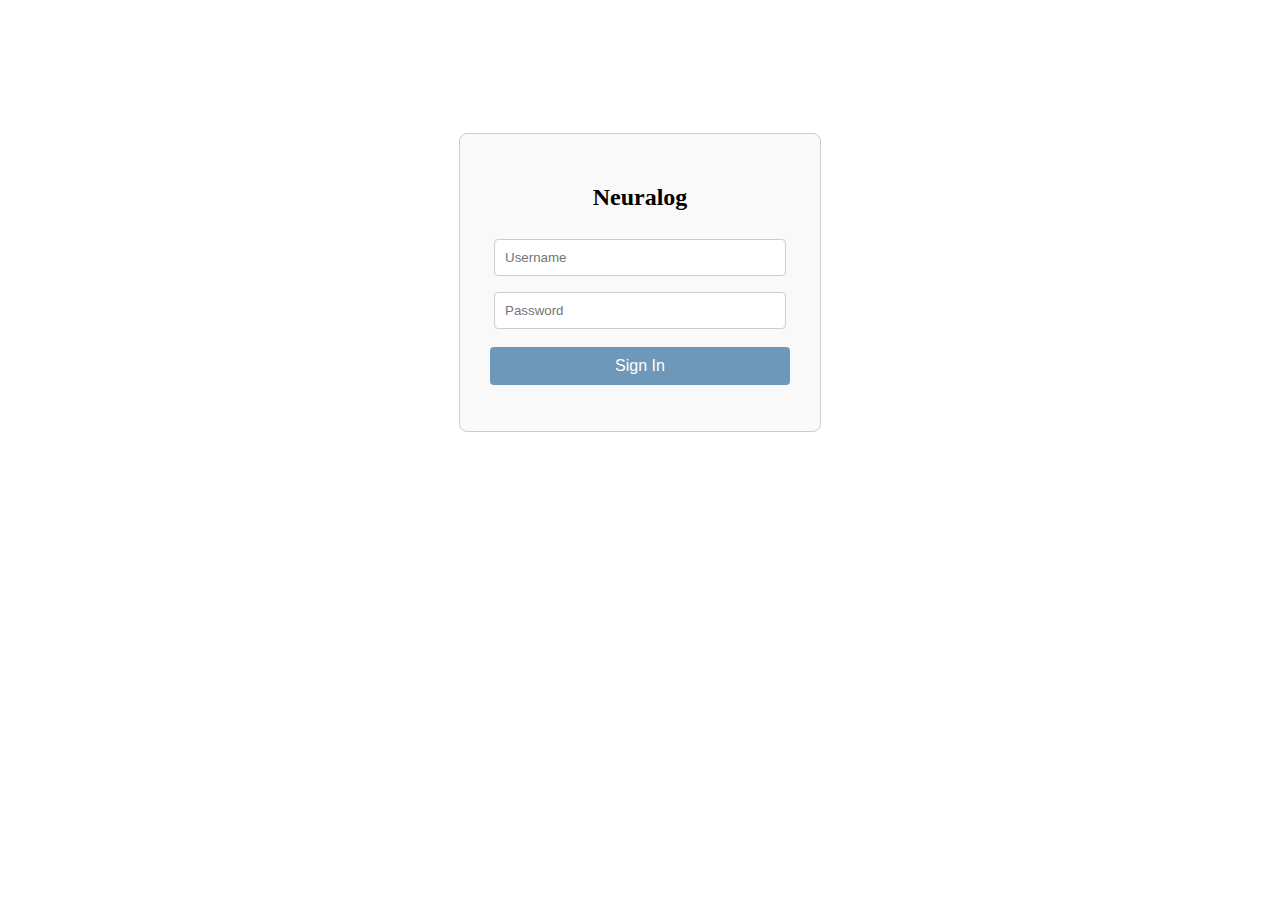
<file: index.html>
<!DOCTYPE html>
<html>
  <head>
    <title>Login</title>
    <link rel="stylesheet" href="a.signin.css" />
    <meta charset="UTF-8" />
    <meta name="viewport" content="width=device-width, initial-scale=1.0" />
  </head>
  
  <body>
    <div class="login-container">
      <h2>Neuralog</h2>
      <form id="loginForm">
        <input class="login-input" type="text" id="username" placeholder="Username" /><br />
        <input class="login-input" type="password" id="password" placeholder="Password" /><br />
      </form>
      <a href="b.intro.html"><button class="login-btn" type="submit">Sign In</button></a>
      <p id="loginMessage"></p>

     
    </div>

  </body>
</html>
</file>
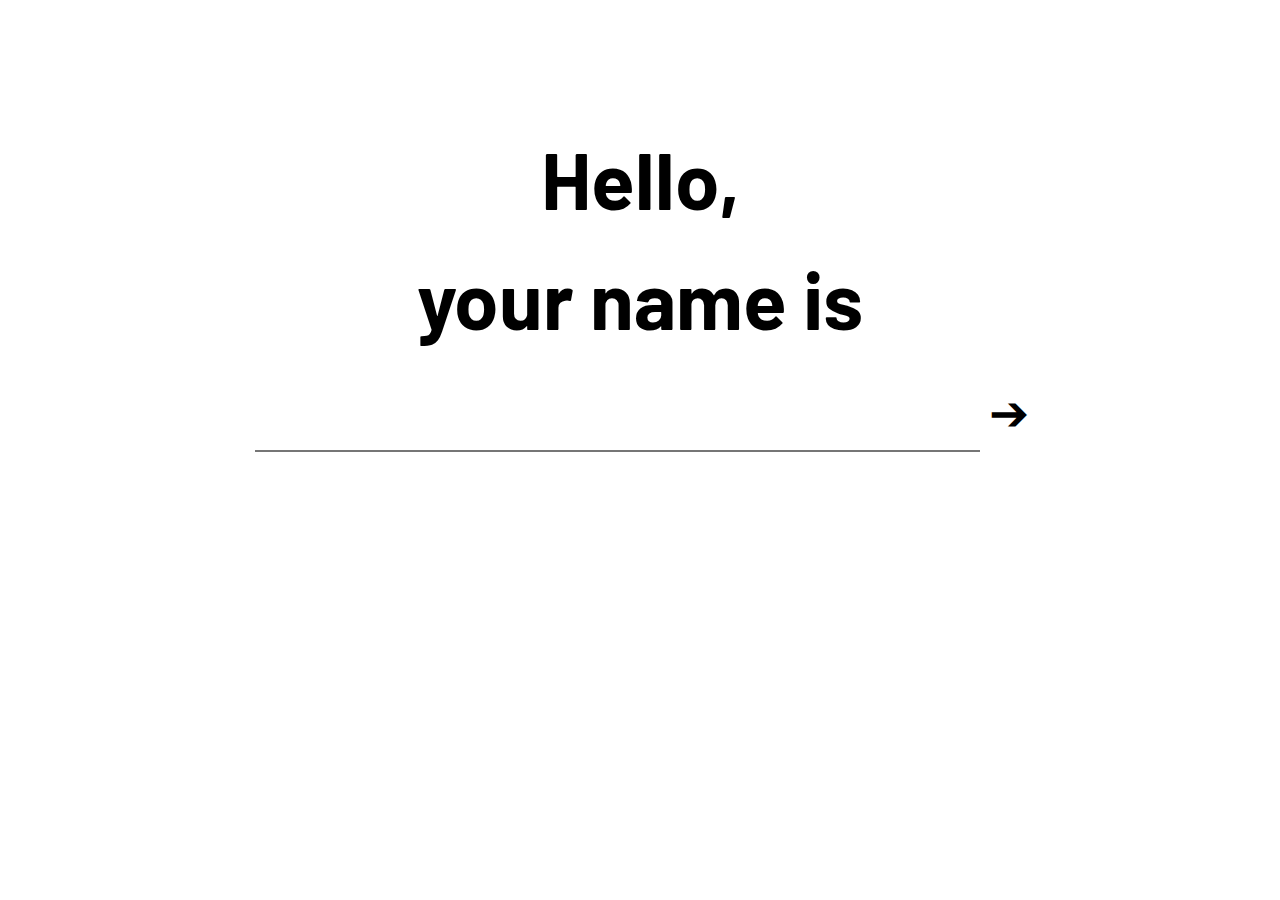
<file: b.intro.html>
<!DOCTYPE html>
<html>
<head>
    <meta charset="UTF-8">
    <meta name="viewport" content="width=device-width, initial-scale=1.0">
    <title></title>
    <link rel="stylesheet" href="b.intro.css" />
    <link href='https://fonts.googleapis.com/css?family=Barlow' rel='stylesheet'>
   <div class="login-container"><h1>Hello,</h1> <br> </div>

<div class="cool"><label>your name is</label> <br> <input class="login-input" type="text" id="Name" />
    

   <a href="navbar copy.html"><button>➔</button></a> 
</div>
</head>
<body>
    

</body>
</html>
</file>
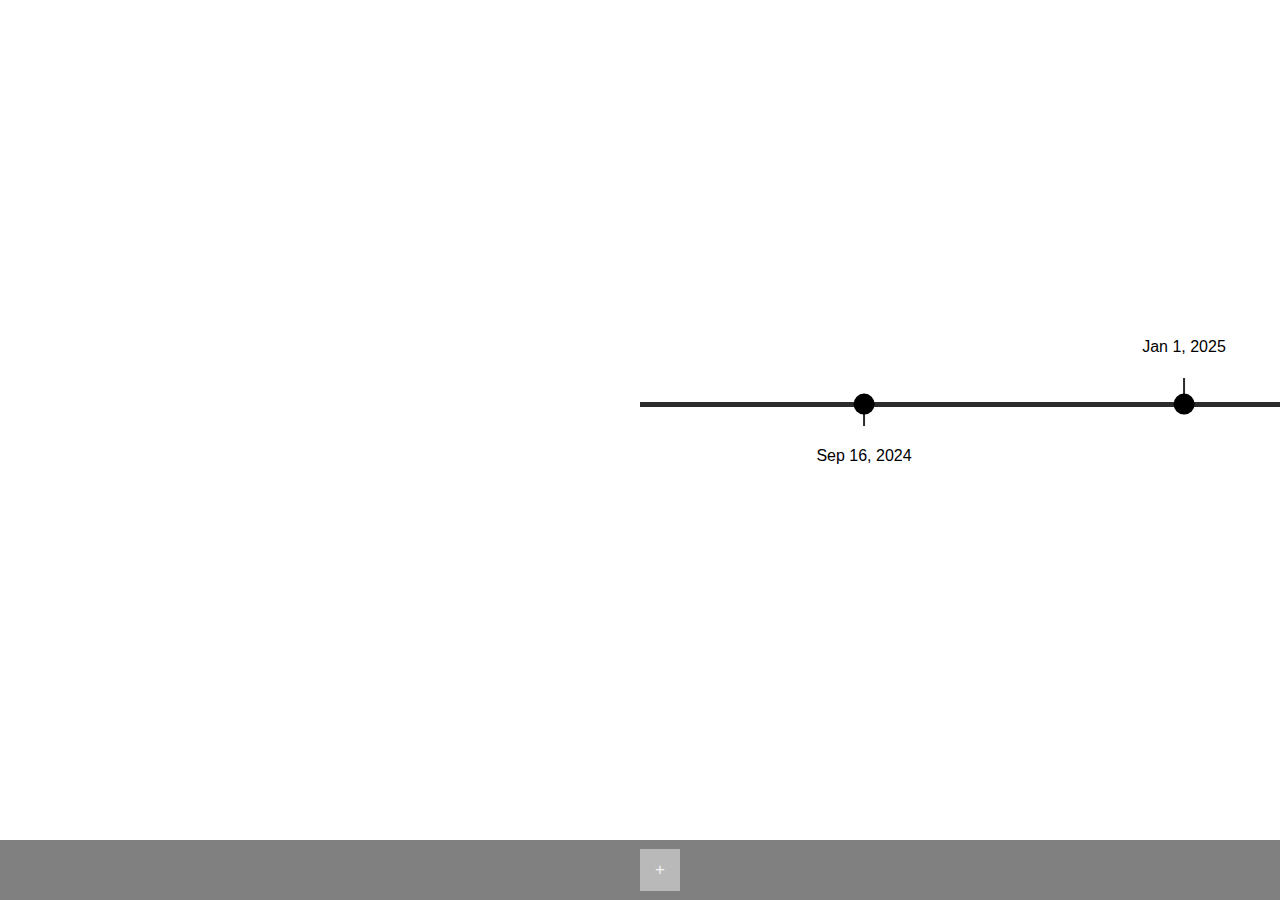
<file: c.timeline.html>
<!DOCTYPE html>
<html>
<head>
    <meta charset="UTF-8" />
     <meta name="viewport" content="width=device-width, initial-scale=1.0" />
    <meta http-equiv="X-UA-Compatible" content="ie=edge" />
    <title>title</title>
    <link rel="stylesheet" href="c.timeline.css" />

</head>
<body>






<container>
        <div class="timeline-wrapper">
        <ul class="timeline">
            <li data-date="Sep 16, 2024" class="event">
                <span class="title">Mother's Bday</span>
                <div class="data">
                    <h3>Day you've been waiting for.</h3>
                    <small>Sep 16, 2024</small>
                    
                    <p>Lorem ipsum dolor sit amet, consectetur 
                    adipiscing elit. Nulla convallis egestas rhoncus.</p>
                    <span class="close">Close</span>

            </li>
             <li data-date="Jan 1, 2025" class="event">
                <span class="title">Happy New Year</span>
                <div class="data">
                    <h3>Day you've been waiting for.</h3>
                    <small>Jan 1, 2025</small>
                    <p>Lorem ipsum dolor sit amet, consectetur 
                    adipiscing elit. Nulla convallis egestas rhoncus.</p>
                    <span class="close">Close</span>

            </li>
            <li data-date="Feb 14, 2025" class="event">
                <span class="title">Valentine's Day</span>
                <div class="data">
                    <h3>Day you've been waiting for.</h3>
                    <small>Feb 14, 2025</small>
                    <p>Lorem ipsum dolor sit amet, consectetur 
                    adipiscing elit. Nulla convallis egestas rhoncus.</p>
                    <span class="close">Close</span>

            </li>
            <li data-date="Feb 15, 2025" class="event">
                <span class="title">day 1</span>
                <div class="data">
                    <h3>Day you've been waiting for.</h3>
                    <small>Feb 15, 2025</small>
                    <p>Lorem ipsum dolor sit amet, consectetur 
                    adipiscing elit. Nulla convallis egestas rhoncus.</p>
                    <span class="close">Close</span>

            </li>
            <li data-date="Feb 16, 2025" class="event">
                <span class="title">day 2</span>
                <div class="data">
                    <h3>Day you've been waiting for.</h3>
                    <small>Feb 16, 2025</small>
                    <p>Lorem ipsum dolor sit amet, consectetur 
                    adipiscing elit. Nulla convallis egestas rhoncus.</p>
                    <span class="close">Close</span>

            </li>
        
        </ul>
    </div>





</container>
      <script>

        const timeline_wrapper = document.querySelectorAll('.timeline-wrapper');
         timelines = document.querySelectorAll('.timeline li .data');

         for(const time of timelines){
        time.onclick = () => time.classList.toggle('show');
        };

        timeline_wrapper.addEventListener('mousemove', (event) => {
            const timeline = document.querySelector('.timeline');
            let scroll_width = event.pageX / timeline_wrapper.clientWidth * (timeline.clientWidth - timeline_wrapper.clientWidth);
            

            timeline.style.left = scroll_width.toFixed(1) + 'px';

        })

       
    </script>

    <div id ="addbutton">
        
    <a href="aaa.html"><center><button id="add" onclick="dosomething();">+</button><center></a>

    <div class="navbar">
    </div>

    </div>




</body>
</html>
</file>
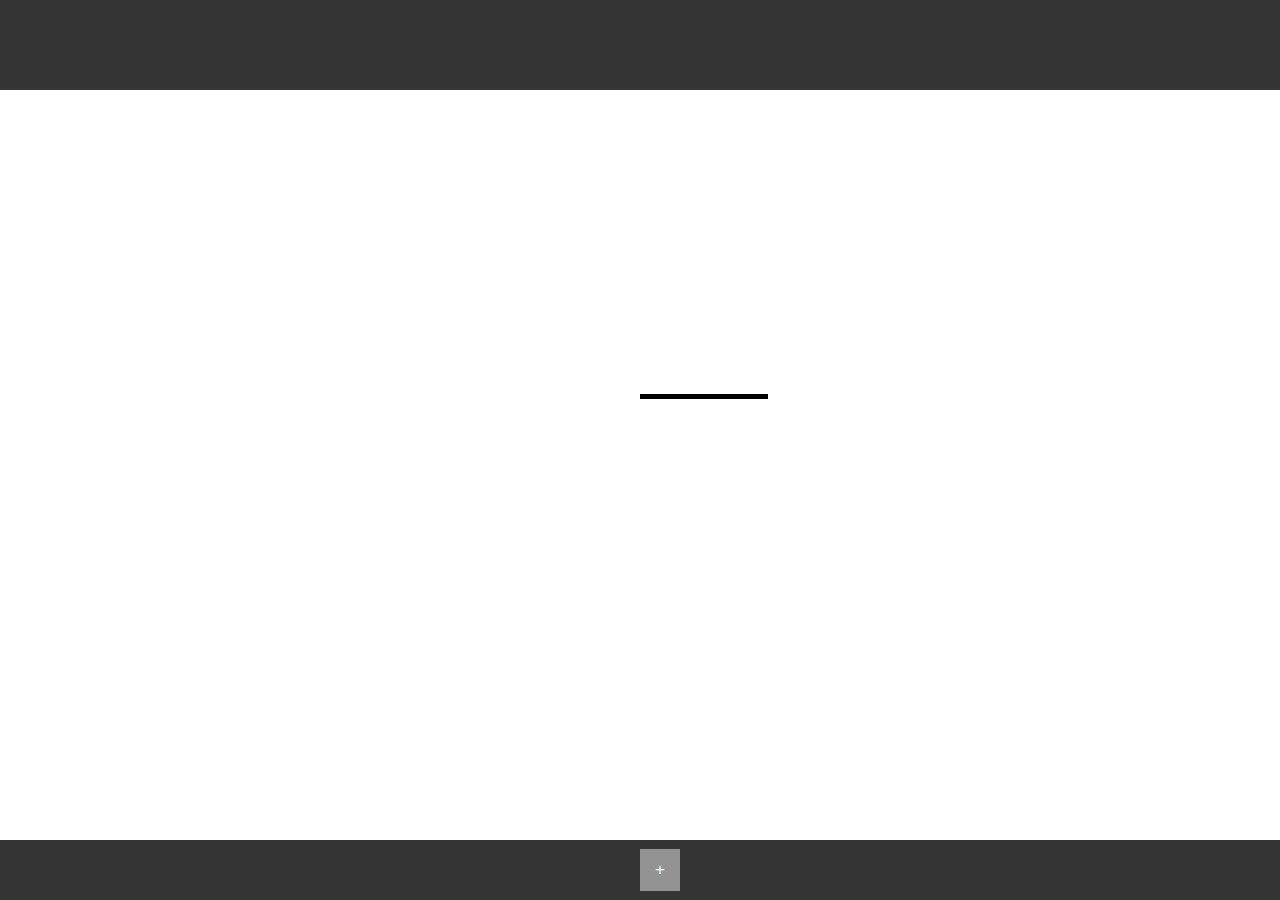
<file: navbar copy.html>
<!DOCTYPE html>
<html lang="en">
<head>
    <meta charset="UTF-8">
    <meta http-equiv="X-UA-Compatible" content="IE=edge">
    <meta name="viewport" content="width=device-width, initial-scale=1.0">
    <title>Hamburger Menu</title>
    <link rel="stylesheet" href="navbar copy.css">
    <link rel="stylesheet" href="https://cdnjs.cloudflare.com/ajax/libs/font-awesome/6.0.0-beta2/css/all.min.css" integrity="sha512-YWzhKL2whUzgiheMoBFwW8CKV4qpHQAEuvilg9FAn5VJUDwKZZxkJNuGM4XkWuk94WCrrwslk8yWNGmY1EduTA==" crossorigin="anonymous" referrerpolicy="no-referrer" /></head>
<body id = "body1">
    <header id="header">
    <nav>
        <ul class='nav-bar'>
            <input type='checkbox' id='check' />
            <span class="menu">
                 <div class="add">
                    <a href="people.html"><button id="addPeople">+</button></a>
                </div>
                <label for="check" class="close-menu"><i class="fas fa-times"></i></label>
            </span>
            <label for="check" class="open-menu"><i class="fas fa-bars"></i></label>
        </ul>
    </nav>
    </header>
</body>
<body id = "body2">
<container>
        <div class="timeline-wrapper">
        <ul class="timeline" id="timelineList"></ul>
<script>
const memories = JSON.parse(localStorage.getItem('memories')) || [];
const timelineList = document.getElementById('timelineList');
timelineList.innerHTML = '';
if (memories.length > 0) {
    memories.forEach(memory => {
        const li = document.createElement('li');
        li.className = 'event';
        li.setAttribute('data-date', memory.date || '');
        li.innerHTML = `
            <span class="title">${memory.title || ''}</span>
            <div class="data">
                <h3>${memory.title || ''}</h3>
                <small>${memory.date || ''}</small>
                <p>${memory.description || ''}</p>
                ${memory.image ? `<img src="${memory.image}" alt="Memory Image" style="max-width: 50%; height: auto;">` : ''}
                <span class="close">Close</span>
            </div>
        `;
        timelineList.appendChild(li);
    });
}
</script>
        </ul>
    </div>
</container>
      <script>
        const timeline_wrapper = document.querySelectorAll('.timeline-wrapper');
         timelines = document.querySelectorAll('.timeline li .data');
         for(const time of timelines){
        time.onclick = () => time.classList.toggle('show');
        };
        timeline_wrapper.addEventListener('mousemove', (event) => {
            const timeline = document.querySelector('.timeline');
            let scroll_width = event.pageX / timeline_wrapper.clientWidth * (timeline.clientWidth - timeline_wrapper.clientWidth);
            timeline.style.left = scroll_width.toFixed(1) + 'px';
        })
    </script>
    <div id = "addbutton">
    <a href="aaa.html"><center><button id="secondAddButton">+</button></a<center></a>
    </div>
    </div>
</body>
<script>
window.addEventListener('DOMContentLoaded', function() {
    const people = JSON.parse(localStorage.getItem('people')) || [];
    const menu = document.querySelector('.menu');
    // Remove old people links if any
    menu.querySelectorAll('.person-link').forEach(el => el.remove());
    // Insert people links at the top of the menu
    people.forEach((person, idx) => {
        const li = document.createElement('li');
        li.className = 'person-link';
        const a = document.createElement('a');
        a.href = `person.html?person=${encodeURIComponent(person.name)}`;
        a.textContent = person.name;
        li.appendChild(a);
        menu.insertBefore(li, menu.firstChild);
    });
});
</script>
</html>
</file>
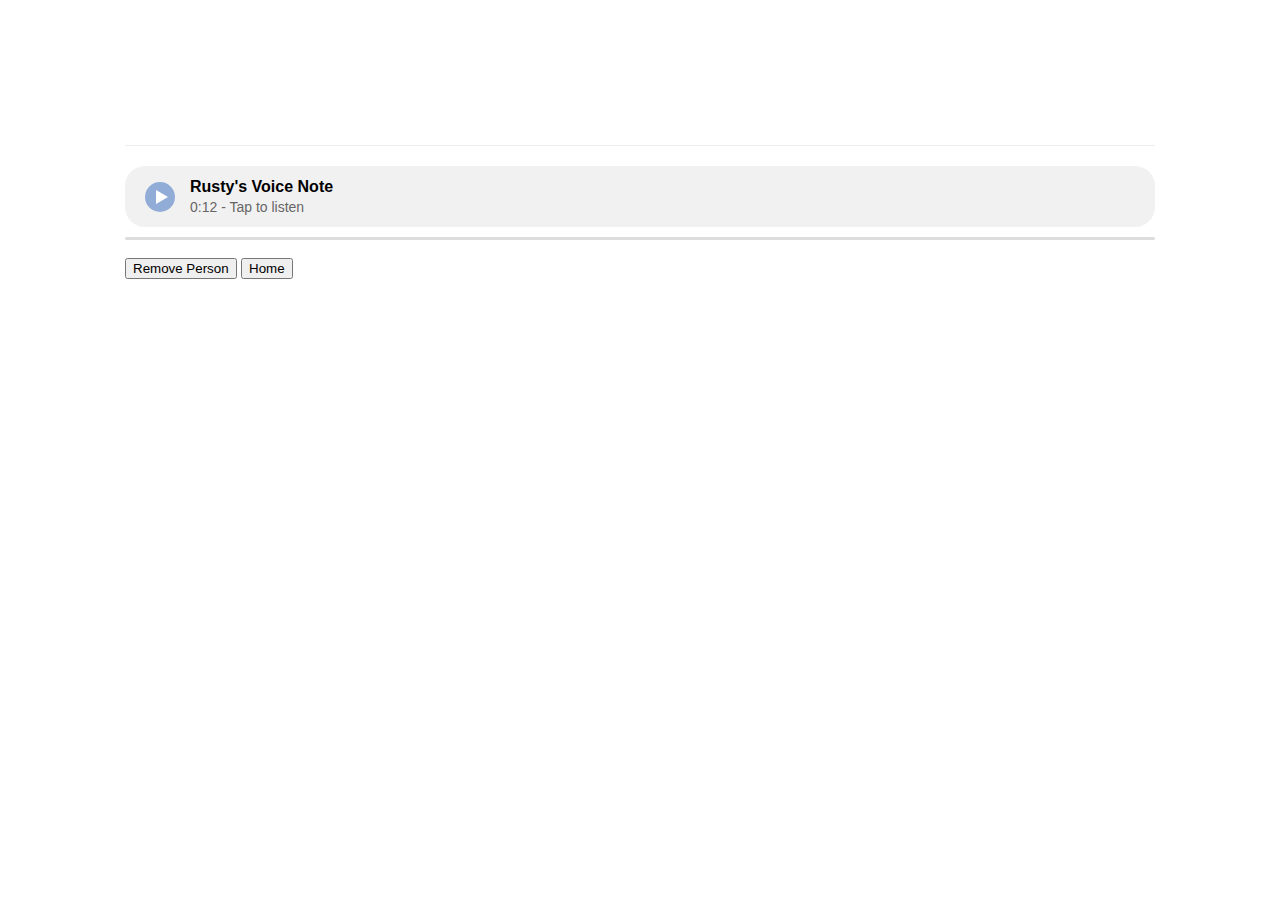
<file: person.html>
<!DOCTYPE html>
<html lang="en">
<head>
    <meta charset="UTF-8">
    <meta name="viewport" content="width=device-width, initial-scale=1.0">
    <title>Profile</title>
   <link rel="stylesheet" href="https://fonts.googleapis.com/css?family=Rubik|Sofia|">
    <link rel="stylesheet" href="person.css">
    
</head>
<body>
    <div class="profile-card">
        <div class="profile-header">
    
        </div>
        
        <div class="profile-info">

        </div>

        <div class="name-age">

        </div>

        <div class="relation">

        </div>

         <div class="voice-note-container">
                <button class="voice-note-button" id="voiceNoteButton">
                    <div class="play-icon"></div>
                    <div class="voice-note-info">
                        <h4>Rusty's Voice Note</h4>
                        <p>0:12 - Tap to listen</p>
                    </div>
                </button>
                <div class="progress-bar">
                    <div class="progress" id="progressBar"></div>
                </div>
            </div>
        </div>
    </div>
            
        <div class="bio-text">
            
        </div>

        <br>

        <div class="xbuttons">
            <button id="removePerson">Remove Person</button>
            <button id="home" onclick="window.location.href='navbar copy.html'">Home</button>
        </div>
    </div>

    <script>

function getQueryParam(param) {
    const urlParams = new URLSearchParams(window.location.search);
    return urlParams.get(param);
}

window.addEventListener('DOMContentLoaded', function() {
    const name = getQueryParam('person');
    const people = JSON.parse(localStorage.getItem('people')) || [];
    const person = people.find(p => p.name === name);

    if (person) {
        document.querySelector('.name-age').textContent = `${person.name}, ${person.age}`;
        document.querySelector('.relation').textContent ='Your '+ person.relation;
        document.querySelectorAll('.bio-text').forEach(el => el.textContent = person.bio);
        if (person.image) {
            const img = document.createElement('img');
            img.src = person.image;
            img.style.maxWidth = '200px';
            document.querySelector('.profile-header').appendChild(img);
        }
    }

   
});


</script>
</body>
</html>
</file>
<file: a.signin.css>
body{
  padding: 25px;
}
.title {
	color: #5C6AC4;
}

.login-container {
        width: 300px;
        margin: 100px auto;
        padding: 30px;
        border: 1px solid #ccc;
        border-radius: 8px;
        background: #f9f9f9;
        text-align: center;
}
.login-input {
        width: 90%;
        padding: 10px;
        margin: 8px 0;
        border: 1px solid #ccc;
        border-radius: 4px;
}
.login-btn {
        background-color: #6e98ba;
        color: white;
        padding: 10px 20px;
        border: none;
        border-radius: 4px;
        cursor: pointer;
        font-size: 16px;
      transition: background-color 0.3s ease;
        width: 100%;
        margin-top: 10px;
       
}
.login-btn:hover {
        background-color: #008CBA;
}

.button {
  border: none;
  color: white;
  padding: 16px 32px;
  text-align: center;
  text-decoration: none;
  display: inline-block;
  font-size: 16px;
  margin: 4px 2px;
  transition-duration: 0.2s;
  cursor: pointer;
}
.button2 {
  background-color: white;
  color: black;
  border: 2px solid #008CBA;
}

.button2:hover {
  background-color: #008CBA;
  color: white;
}
</file>
<file: b.intro.css>
body{
  margin:100px;
  padding: 25px;
  text-align: center;
  font-size: 1em;
  font-family: barlow;
  font-weight: bold;
}
h1{
    font-size: 5em;
    margin: 5px;
     font-family: barlow;
     
}
label{
    font-size: 5em;
    font-weight: bold;
    
}

input{
    margin-left: 10px;
    font-weight: bold;
    margin-top: 10px;
    font-size: 5em; 
    width:70%;
    text-align: center;
    border-top: 0cap;
    border-left: 0cap;
    border-right: 0cap;
    overflow: visible;
}  

button{
    background-color: white;
    border: 0cap;
    font-size: 3em;
    
}
</file>
<file: c.timeline.css>
#addbutton{
 background-color:grey;
  position: fixed;
  bottom: 0;
  width: 100rem;
  left: 50%;
  transform: translateX(-50%);
  height: 60px;
}

#add{

  float: center;
  height: 70%;
  background-color: rgba(241, 241, 241, 0.5);
  display: block;
  color: #f2f2f2;
  text-align: center;
  font-size: 17px;
  border: none;
  position: absolute;
  top: 50%;
  width: 40px;
  transform: translateY(-50%);
  left: 50%;
}

#add:active{
  background-color: #ddd;
  color: rgb(152, 152, 152);
}

#add:hover{
  background-color: #ddd;
  color: rgb(152, 152, 152);
}

:root{ 
  --primary-color: #3498db; 
  --secondary-color: #2e7dcc; 
  --background-color: #7691b1; 
  --text-color: #2c3e50; 
  --border-radius: 5px;
}

*{ 
  margin: 1; 
  padding: 0; 
  box-sizing: border-box; 
  font-family: Poppins, sans-serif;
}

/*.instructions{ 
  text-align: center; 
  padding: 1.4rem 0; 
  background-color: whitesmoke; 
  font-weight: 600;
  
}

mark{ 
  padding: 2px .7em; 
  border-radius: .4em; 
  background-color: gold;
}
*/


.timeline-wrapper{ 
  position: relative;
  max-width: 100rem; 
  height:88vh; 
  display:flex; 
  justify-content: flex-start; 
  align-items: center;
  width: 0%; 
  margin:  auto; 
  
 }

.timeline { /*the dots and text above dots*/
  position: absolute; 
  height: .12rem; 
  padding: 0 4rem; 
  background-color: #2b2b2b; 
  list-style-type: none;
  --scale: 1;
  display:flex;
  
}

.timeline li { /* controls the spacing of the list*/
  position: relative;
  width: 20rem; 
} 

.timeline li::before,
.timeline li::after,
.data,
.timeline li .title{ 
  position: absolute; 
  content: ""; 
  left: 50%; 
  top: 50%; 
  transform: translate(-50%, -50%) scale(var(--scale)); 
  transition: .5s ease-in-out;
}


.timeline li::before { /*the line above the dots*/
  content: "";
  top: 1rem; 
  display: inline-block; 
  width: 0.12rem; 
  height: 1rem; 
  background-color: #2b2b2b;
}

.timeline li:hover:before{ 
  color: var(--primary-color);
}

.timeline li:nth-child(even)::before{ 
  top: -1rem;
}

ul.timeline{
  height: 5px;
}
.timeline li::after { 
  content: attr(data-date); 
  top: -3.4rem;
}

.timeline li:nth-child(odd)::after{ 
  top: 3.4rem;
}

.timeline li:hover:after,.timeline li .title{ 
  color: var(--primary-color);
}

.timeline li .title { 
  /*position: absolute; 
  top: -2.5rem; 
  left: 50%; 
  transform: translateX(-50%); 
  font-weight: 600; 
  color: var(--text-color);*/
 top: 2.4rem;
 font: 600 1.2rem Poppins, sans-serif; 
 white-space: pre;
 opacity: 0;
}

.timeline li:nth-child(odd) >.title{ 
  top: -2.4rem;
}

.timeline li:hover .title { 
  opacity: 1;
}

.data{ 
  width: 1.3rem; 
  height: 1.3rem; 
  background-color: #000000; 
  color: #fff; 
  border-radius: 50%; 
  display: flex; 
  flex-direction: column; 
  justify-content: space-around; 
  overflow: hidden; 
  transition: .3s ease;
}

.timeline li:hover .data { 
  background-color: var(--primary-color); 
  --scale: 1.2; 
  cursor: pointer;
  z-index: 200;
}

.data.show{ 
  width: 22rem; 
  height: 22rem; 
  border-radius: 1rem; 
  padding: 1rem; 
  background-image: linear-gradient(45deg, var(--primary-color));
  box-shadow: 2rem 2rem 1rem #0004; 
  z-index: 100;
}

.data h3{ 
  text-transform: capitalize;
}

.data p{ 
  background-color: #fff3; 
  padding: 1rem; 
  border-radius: 1rem;
  margin-left: 0.7rem;
}

.data.show p{ 
  margin-left: 0;
}

.data.close{ 
  /*width: 1.3rem; 
  height: 1.3rem; 
  background-color: #888; 
  color: #fff; 
  border-radius: 50%; 
  display: flex; 
  justify-content: center; 
  align-items: center;
  position: absolute; 
  top: -1.5rem; 
  right: -1.5rem;
  cursor: pointer;*/ 
  align-self: flex-start; 
  background-color: #00a1ff;
  padding: .5rem .8rem; 
  border-radius: 2rem; 
  font-size: 1rem;
}
</file>
<file: navbar copy.css>
#body1 {
    font-family: "Poppins", sans-serif;
    --color1: #FFF ;
    --color2: #353535 ;
    box-sizing: border-box;
    margin: 0;
    padding: 0;
    
}

#header{
    width: 100%;
    display: flex;
    position: fixed;
    background-color: var(--color2);
    
    height: 50px;
    list-style-type: none;
    
}



.nav-bar {
    width: 100%;
    display: flex;
    position: fixed;
    background-color: var(--color2);
    padding: 12px 20px;
    height: 50px;
    
    
    list-style-type: none;
}

.logo img {width: 40px;}
.menu {display: flex;}
.menu li {padding-left: 20px;}
.menu li a {
    display: inline-block;
    text-decoration: none;
    color: var(--color1);
    text-align: center;
    transition: 0.15s ease-in-out;
    position: relative;
    text-transform: uppercase;
    font-size: x-large;
    
}


.open-menu , .close-menu {
    position: absolute;
    color: var(--color1);
    cursor: pointer;
    font-size: 1.75rem;
    
}


.open-menu {
    top: 58%;
    left: 24px;
    transform: translateY(-100%);
    
}

.close-menu {
    top: 35px;
    left: 30px;
    
}

#check {display: none;}
/*@media(max-width: 100rem){
    .menu {
        
        flex-direction: column;
        align-items: center;
        justify-content: center;
        width: 80%;
        height: 100vh;
        position: fixed;
        top: 0;
        right: -100%;
        z-index: 100;
        background-color: var(--color2);
        transition: all 0.2s ease-in-out;
    }
    .menu li {margin-top: 20px;}
    .menu li a {padding: 10px;}
    .open-menu , .close-menu {display: block;}
    #check:checked ~ .menu {left: 0;}
}*/
 .menu {
        
        flex-direction: column;
        align-items: center;
        justify-content: center;
        width: 30%;
        height: 100vh;
        position: fixed;
        top: 0;
        right: -100%;
        z-index: 100;
        background-color: var(--color2);
        transition: all 0.2s ease-in-out;
    }
.menu li{
    margin-top: 20px;
    list-style: none;
    text-align: left;
    width: 100%;
}
    .menu li {margin-top: 20px; /*background-color: red;*/;}
    .menu li a {padding: 10px;}
    .open-menu , .close-menu {display: block;}
    #check:checked ~ .menu {left: 0;}
    



#addPeople{

  cursor: pointer;
  display: flex;
  border-style: none;
  position: fixed;
  background-color: transparent;
  color: #f2f2f2;
  font-size: 2rem;
  margin-left: -60px;
  margin-top: 10px;

}


/*not header starts*/


#addbutton{

 background-color: var(--color2);
  position: fixed;
  bottom: 0;
  width: 100rem;
  left: 50%;
  transform: translateX(-50%);
  height: 60px;
}

#secondAddButton{

  float: center;
  height: 70%;
  background-color: rgba(241, 241, 241, 0.5);
  display: block;
  color: #f2f2f2;
  text-align: center;
  font-size: 17px;
  border: none;
  position: absolute;
  top: 50%;
  width: 40px;
  transform: translateY(-50%);
  left: 50%;
}


#secondAddButton:active{
  background-color: #ddd;
  color: rgb(152, 152, 152);
}

#secondAddButton:hover{
  background-color: #ddd;
  color: rgb(152, 152, 152);
}

:root{ 
  --primary-color: #3498db; 
  --secondary-color: #2e7dcc; 
  --background-color: #ecf0f1; 
  --text-color: #2c3e50; 
  --border-radius: 5px;
}

#body2{ 
  margin: 1; 
  padding: 0; 
  box-sizing: border-box; 
  font-family: Poppins, sans-serif;
}
.instructions{ 
  text-align: center; 
  padding: 1.4rem 0; 
  background-color: whitesmoke; 
  font-weight: 600;
}

mark{ 
  padding: 2px .7em; 
  border-radius: .4em; 
  background-color: gold;
}

.timeline-wrapper{ 
  position: relative;
  max-width: 100rem; 
  height:88vh; 
  display:flex; 
  justify-content: flex-start; 
  align-items: center;
  width: 0%; 
  margin:  auto; 
 }

.timeline { /*the dots and text above dots*/
  position: absolute; 
  height: .12rem; 
  padding: 0 4rem; 
  background-color: #000000; 
  list-style-type: none;
  --scale: 1;
  display:flex;
  
}

.timeline li { /* controls the spacing of the list*/
  position: relative;
  width: 20rem; 
} 

.lala{
    position: relative;
  width: 20rem; 
  
} 

.timeline li::before,
.timeline li::after,
.data,
.timeline li .title{ 
  position: absolute; 
  content: ""; 
  left: 50%; 
  top: 50%; 
  transform: translate(-50%, -50%) scale(var(--scale)); 
  transition: .5s ease-in-out;
}


.timeline li::before { /*the line connected to the dots*/
  content: "";
  top: 1rem; 
  display: inline-block; 
  width: 0.12rem; 
  height: 1rem; 
  background-color: #000000;
}

.timeline li:hover:before{ 
  color: var(--primary-color);
}

.timeline li:nth-child(even)::before{ 
  top: -1rem;
}

ul.timeline{
  height: 5px;
}
.timeline li::after { 
  content: attr(data-date); 
  top: -3.4rem;
}

.timeline li:nth-child(odd)::after{ 
  top: 3.4rem;
}

.timeline li:hover:after,.timeline li .title{ 
  color: var(--primary-color);
}

.timeline li .title { 
  /*position: absolute; 
  top: -2.5rem; 
  left: 50%; 
  transform: translateX(-50%); 
  font-weight: 600; 
  color: var(--text-color);*/
 top: 2.4rem;
 font: 600 1.2rem Poppins, sans-serif; 
 white-space: pre;
 opacity: 0;
}

.timeline li:nth-child(odd) >.title{ 
  top: -2.4rem;
}

.timeline li:hover .title { 
  opacity: 1;
}

.data{ 
  width: 1.3rem; 
  height: 1.3rem; 
  background-color: #000000; 
  color: #fff; 
  border-radius: 50%; 
  display: flex; 
  flex-direction: column; 
  justify-content: space-around; 
  overflow: hidden; 
  transition: .3s ease;
}

.timeline li:hover .data { 
  background-color: var(--primary-color); 
  --scale: 1.2; 
  cursor: pointer;
  z-index: 200;
}

.data.show{ 
  width: 22rem; 
  height: 22rem; 
  border-radius: 1rem; 
  padding: 1rem; 
  background-image: linear-gradient(45deg, var(--primary-color), rgb(45, 79, 204));
  box-shadow: 2rem 2rem 1rem #0004; 
  z-index: 100;
}

.data h3{ 
  text-transform: capitalize;
}

.data p{ 
  background-color: #fff3; 
  padding: 1rem; 
  border-radius: 1rem;
  margin-left: 0.7rem;
}

.data.show p{ 
  margin-left: 0;
}

.data.close{ 
  /*width: 1.3rem; 
  height: 1.3rem; 
  background-color: #888; 
  color: #fff; 
  border-radius: 50%; 
  display: flex; 
  justify-content: center; 
  align-items: center;
  position: absolute; 
  top: -1.5rem; 
  right: -1.5rem;
  cursor: pointer;*/ 
  align-self: flex-start; 
  background-color: #00a1ff;
  padding: .5rem .8rem; 
  border-radius: 2rem; 
  font-size: 1rem;
}
</file>
<file: person.css>
body{
  margin:100px;
  padding: 25px;
  font-size: 1em;
  font-family: 'Helvetica Neue', Arial, sans-serif;
  font-weight: bold;
}

.textarea {
  background-color: #dddddd;
  color: #4c4c4c;
  padding: 1em;
  border-radius: 10px;
  border: 2px solid transparent;
  outline: none;
  font-family: "Heebo", sans-serif;
  font-weight: 500;
  font-size: 16px;
  line-height: 1.4;
  width: 200px;
  height: 100px;
  transition: all 0.2s;
  margin-top: 20px;;
  
}
.distance {
            color: #666;
            font-size: 16px;
            margin-bottom: 15px;
        }

                .voice-note-container {
            margin-top: 20px;
            border-top: 1px solid #eee;
            padding-top: 20px;
        }
        .voice-note-button {
            display: flex;
            align-items: center;
            background-color: #F1F1F1;
            border-radius: 20px;
            padding: 12px 20px;
            cursor: pointer;
            transition: all 0.3s ease;
            border: none;
            width: 100%;
            text-align: left;
        }
        .voice-note-button:hover {
            background-color: #E5E5E5;
        }
        .play-icon {
            width: 30px;
            height: 30px;
            background-color: #91ADD7;
            border-radius: 50%;
            margin-right: 15px;
            position: relative;
            flex-shrink: 0;
        }
        .play-icon:before {
            content: "";
            position: absolute;
            left: 11px;
            top: 8px;
            width: 0;
            height: 0;
            border-top: 7px solid transparent;
            border-left: 12px solid white;
            border-bottom: 7px solid transparent;
        }
        .voice-note-info h4 {
            margin: 0 0 3px 0;
            font-size: 16px;
        }
        .voice-note-info p {
            margin: 0;
            color: #666;
            font-size: 14px;
        }
        .progress-bar {
            height: 3px;
            background-color: #ddd;
            border-radius: 3px;
            margin-top: 10px;
            position: relative;
            overflow: hidden;
        }
        .progress {
            position: absolute;
            height: 100%;
            width: 0%;
            background-color: #AED3FE;
            transition: width 0.1s linear;
        }
        .playing .play-icon {
            background-color: #547DAC;
        }
        .playing .play-icon:before {
            border-left: 4px solid white;
            border-right: 4px solid white;
            height: 14px;
            width: 4px;
            left: 9px;
            top: 2px;
        }
#file{
 display: inline-block;
            padding: 6px 12px;
            cursor: pointer;
            background-color: #f0f0f0;
            border: 1px solid #ccc;
            border-radius: 4px;
}

#button{
    height: 100px;
    width: 150px;
    border-radius: 6px;
    border: 1px dashed #999;
    padding: 5px 15px;
    margin: 15px;

}

#button:hover {
    color:#5b5b79;
    border: dashed #5b5b79;
}

.name-age{
    font-size: 50px;
    margin-top: 20px;
       font-family: "Rubik", sans-serif;
    
}

.relation{
    font-size: 20px;
    color: grey;
    margin-top:2px;
    margin-bottom:10px;
    margin-left:10px;
}
</file>
